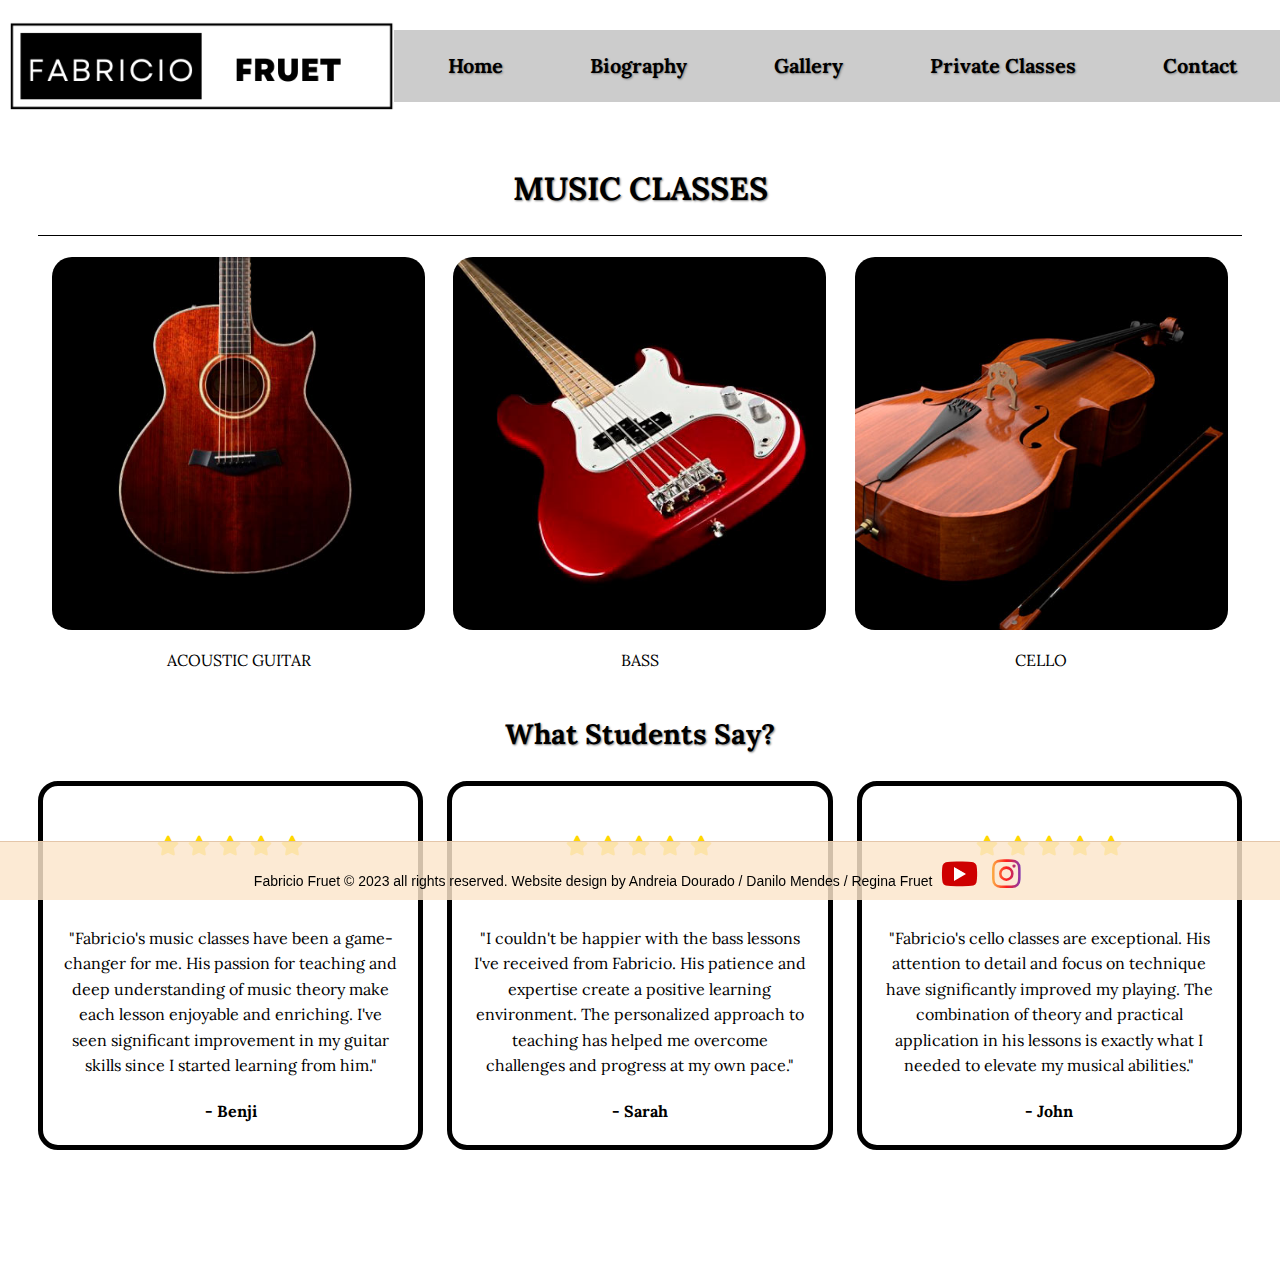
<file: index.html>
<!DOCTYPE html>
<html lang="en">

<head>
    <meta charset="UTF-8">
    <meta name="viewport" content="width=device-width, initial-scale=1.0">
    <title>Fabricio Fruet - Music Classes</title>
    <!-- Link to the website's favicon -->
    <link rel="icon" type="icon" href="images/favicon.ico">
    <!-- Link to preconnect to Google Fonts -->
    <link rel="preconnect" href="https://fonts.gstatic.com" crossorigin>
    <link
        href="https://fonts.googleapis.com/css2?family=Agbalumo&family=Bangers&family=Bebas+Neue&family=Domine&family=Lora:ital,wght@1,500&family=Manrope&family=Merriweather:wght@700&family=Raleway&display=swap"
        rel="stylesheet">
    <!-- Link to Font Awesome Icons -->
    <link rel="stylesheet" href="https://cdnjs.cloudflare.com/ajax/libs/font-awesome/6.1.1/css/all.min.css">
    <!-- Link to custom CSS files -->
    <link rel="stylesheet" href="css/styles.css">
    <link rel="stylesheet" href="css/general.css">
</head>

<body>
    <header>
        <div class="menu_desktop">
            <nav>
                <!-- Logo image -->
                <img src="images/logo.png" alt="logo">

                <ul>
                    <!-- Navigation links for desktop -->
                    <li><a href="index.html">Home</a></li>
                    <li><a href="pages/biography.html">Biography</a></li>
                    <li><a href="pages/gallery.html">Gallery</a></li>
                    <li><a href="pages/private_classes.html">Private Classes</a></li>
                    <li><a href="pages/contact.html">Contact</a></li>
                </ul>
            </nav>
        </div>

        <div class="menu_mobile">
            <img src="images/logo.png" alt="logo">
            <!-- Mobile menu button -->
            <button class="botonMenu">
                <i class="fa fa-bars"></i>
            </button>
            <nav class="principal">
                <ul>
                    <!-- Navigation links for mobile -->
                    <li><a href="index.html">Home</a></li>
                    <li><a href="pages/biography.html">Biography</a></li>
                    <li><a href="pages/gallery.html">Gallery</a></li>
                    <li><a href="pages/private_classes.html">Private Classes</a></li>
                    <li><a href="pages/contact.html">Contact</a></li>
                </ul>
            </nav>
        </div>
    </header>

    <main>
        <h1>Music Classes</h1>


        <div class="container">
            <!-- Instrument 1 - Acoustic Guitar -->
            <div class="instrument">
                <img src="images/guitar1.jpeg" alt="Acustic Guitar">
                <p>ACOUSTIC GUITAR</p>
            </div>

            <!-- Instrument 2 - Bass -->
            <div class="instrument">
                <img src="images/bass.jpeg" alt="Bass">
                <p>BASS</p>
            </div>

            <!-- Instrument 2 - Celo -->
            <div class="instrument">
                <img src="images/cello3.jpeg" alt="Cello">
                <p>CELLO</p>
            </div>
        </div>

        <h2>What Students Say?</h2>

        <div class="testimonial-container">

            <div class="testimonial">
                <!-- Star icons for the testimonial -->
                <i class="fas fa-star"></i>
                <i class="fas fa-star"></i>
                <i class="fas fa-star"></i>
                <i class="fas fa-star"></i>
                <i class="fas fa-star"></i>

                <!-- Student testimonial -->
                <p>"Fabricio's music classes have been a game-changer for me. His passion for teaching and deep
                    understanding of music theory make each lesson enjoyable and enriching. I've seen significant
                    improvement in my guitar skills since I started learning from him."</p>
                <!-- Student's name -->

                <p class="student-name">- Benji</p>
            </div>

            <div class="testimonial">
                <!-- Star icons for the testimonial -->
                <i class="fas fa-star"></i>
                <i class="fas fa-star"></i>
                <i class="fas fa-star"></i>
                <i class="fas fa-star"></i>
                <i class="fas fa-star"></i>
                <!-- Student testimonial -->
                <p>"I couldn't be happier with the bass lessons I've received from Fabricio. His patience and expertise
                    create a positive learning environment. The personalized approach to teaching has helped me overcome
                    challenges and progress at my own pace."</p>
                <!-- Student's name -->
                <p class="student-name">- Sarah</p>
            </div>

            <!-- Star icons for the testimonial -->
            <div class="testimonial">
                <i class="fas fa-star"></i>
                <i class="fas fa-star"></i>
                <i class="fas fa-star"></i>
                <i class="fas fa-star"></i>
                <i class="fas fa-star"></i>
                <!-- Student testimonial -->
                <p>"Fabricio's cello classes are exceptional. His attention to detail and focus on technique have
                    significantly improved my playing. The combination of theory and practical application in his
                    lessons is exactly what I needed to elevate my musical abilities."</p>
                <!-- Student's name -->
                <p class="student-name">- John</p>
            </div>
        </div>
    </main>

    <footer>
        <!-- Copyright and credits -->
        <p>Fabricio Fruet © 2023 all rights reserved. Website design by Andreia Dourado / Danilo Mendes / Regina
            Fruet
            <!-- Social media links -->
            <a href="https://www.youtube.com/watch?v=1prweT95Mo0" target="_blank"><i class="fab fa-youtube"></i></a>
            <a href="https://www.instagram.com/yoyoma/?hl=pt" target="_blank"><i class="fab fa-instagram"></i></a>

    </footer>

</body>

</html>
</file>
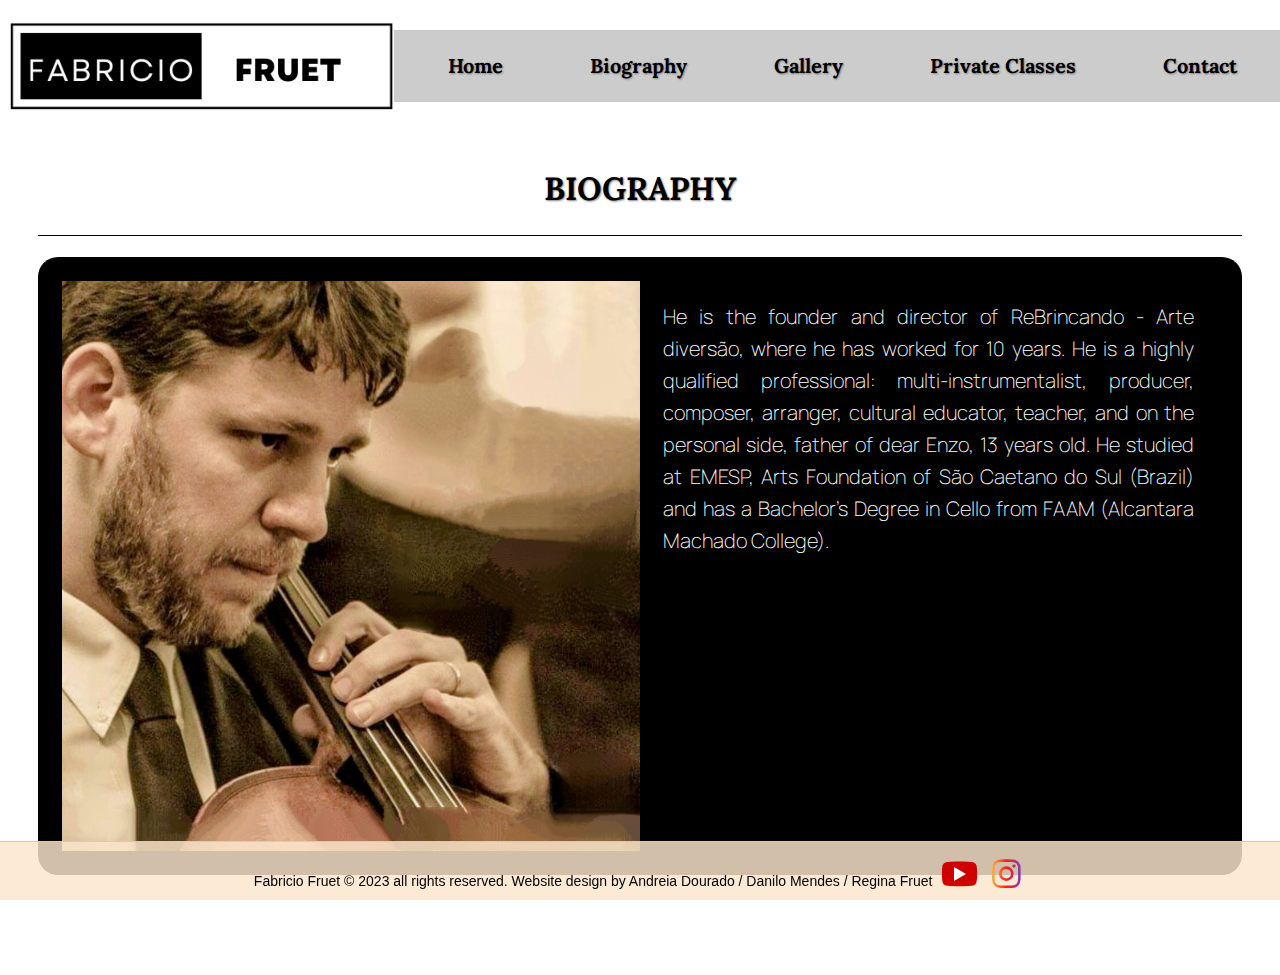
<file: pages/biography.html>
<!DOCTYPE html>
<html lang="en">

<head>
    <meta charset="UTF-8">
    <meta name="viewport" content="width=device-width, initial-scale=1.0">
    <title>Fabricio Fruet - Music Classes</title>
    <!-- Link to the biography-specific CSS styles -->
    <link rel="stylesheet" href="../css/biography.css">
    <!-- Link to the website's favicon -->
    <link rel="icon" type="icon" href="../images/favicon.ico">
    <!-- Link to preconnect to Google Fonts -->
    <link rel="preconnect" href="https://fonts.gstatic.com" crossorigin>
    <!-- Link to Google Fonts for typography -->
    <link
        href="https://fonts.googleapis.com/css2?family=Agbalumo&family=Bangers&family=Bebas+Neue&family=Domine&family=Lora:ital,wght@1,500&family=Manrope:wght@200&family=Merriweather:wght@700&family=Raleway&display=swap"
        rel="stylesheet">
    <!-- Link to Font Awesome Icons -->
    <link rel="stylesheet" href="https://cdnjs.cloudflare.com/ajax/libs/font-awesome/6.1.1/css/all.min.css">
    <!-- Link to general CSS styles -->
    <link rel="stylesheet" href="../css/general.css">

</head>

<body>
    <header>
        <div class="menu_desktop">
            <nav>
                <img src="../images/logo.png" alt="logo">
                <!-- Desktop navigation links -->
                <ul>
                    <li><a href="../index.html">Home</a></li>
                    <li><a href="biography.html">Biography</a></li>
                    <li><a href="gallery.html">Gallery</a></li>
                    <li><a href="private_classes.html">Private Classes</a></li>
                    <li><a href="contact.html">Contact</a></li>
                </ul>
            </nav>
        </div>

        <div class="menu_mobile">
            <img src="../images/logo.png" alt="logo">
            <button class="botonMenu">
                <i class="fa fa-bars"></i>
            </button>
            <nav class="principal">
                <!-- Mobile navigation links -->
                <ul>
                    <li><a href="../index.html">Home</a></li>
                    <li><a href="biography.html">Biography</a></li>
                    <li><a href="gallery.html">Gallery</a></li>
                    <li><a href="private_classes.html">Private Classes</a></li>
                    <li><a href="contact.html">Contact</a></li>
                </ul>
            </nav>
        </div>
    </header>

    <main>
        <h1>Biography</h1>
        <!-- Biography content -->
        <div class="wrapper">
            <img src="../images/bio.JPG" alt="self">
            <p>He is the founder and director of ReBrincando - Arte diversão, where he has worked for 10 years. He is a
                highly qualified professional: multi-instrumentalist, producer, composer, arranger, cultural educator,
                teacher, and on the personal side, father of dear Enzo, 13 years old. He studied at EMESP, Arts
                Foundation of São Caetano do Sul (Brazil) and has a Bachelor's Degree in Cello from FAAM (Alcantara
                Machado College).</p>

        </div>
    </main>
    <footer>
        <p>Fabricio Fruet © 2023 all rights reserved. Website design by Andreia Dourado / Danilo Mendes / Regina
            Fruet
            <!-- Social media icons -->
            <a href="https://www.youtube.com/watch?v=1prweT95Mo0" target="_blank"><i class="fab fa-youtube"></i></a>
            <a href="https://www.instagram.com/yoyoma/?hl=pt" target="_blank"><i class="fab fa-instagram"></i></a>

    </footer>

</body>

</html>
</file>
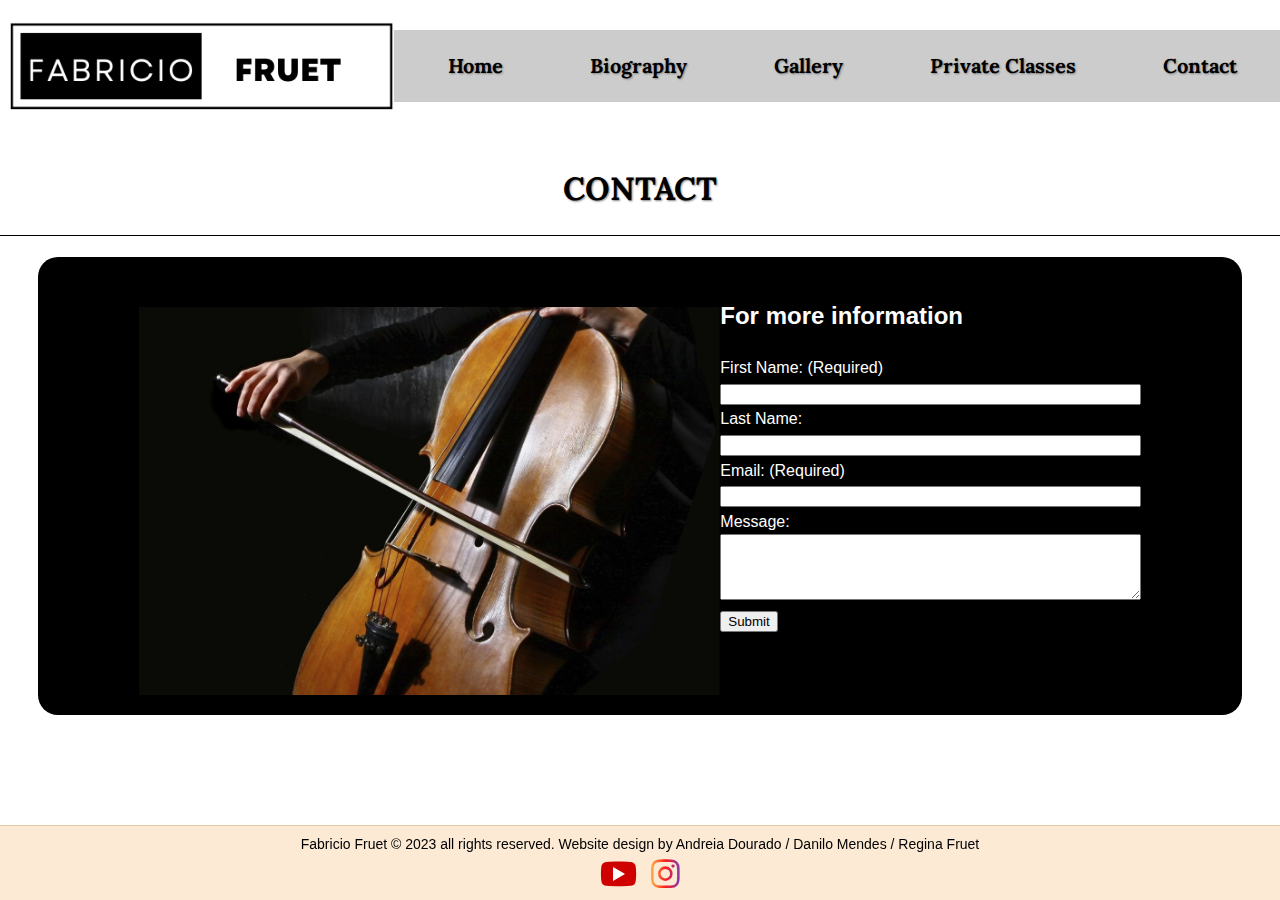
<file: pages/contact.html>
<!DOCTYPE html>
<html lang="en">

<head>
    <meta charset="UTF-8">
    <meta name="viewport" content="width=device-width, initial-scale=1.0">
    <title>Fabricio Fruet - Music Classes</title>
    <!-- Link to the website's favicon -->
    <link rel="icon" type="icon" href="../images/favicon.ico">
    <!-- Link to preconnect to Google Fonts -->
    <link rel="preconnect" href="https://fonts.gstatic.com" crossorigin>
    <!-- Link to Google Fonts for typography -->
    <link
        href="https://fonts.googleapis.com/css2?family=Agbalumo&family=Bangers&family=Bebas+Neue&family=Domine&family=Lora:ital,wght@1,500&family=Manrope&family=Merriweather:wght@700&family=Raleway&display=swap"
        rel="stylesheet">
    <!-- Link to Font Awesome Icons -->
    <link rel="stylesheet" href="https://cdnjs.cloudflare.com/ajax/libs/font-awesome/6.1.1/css/all.min.css">
    <!-- Link to general CSS styles -->
    <link rel="stylesheet" href="../css/general.css">
    <!-- Link to contact-specific CSS styles -->
    <link rel="stylesheet" href="../css/contact.css">

</head>

<body>
    <header>
        <div class="menu_desktop">
            <nav>
                <img src="../images/logo.png" alt="logo">

                <ul>
                    <!-- Desktop navigation links -->
                    <li><a href="../index.html">Home</a></li>
                    <li><a href="biography.html">Biography</a></li>
                    <li><a href="gallery.html">Gallery</a></li>
                    <li><a href="private_classes.html">Private Classes</a></li>
                    <li><a href="contact.html">Contact</a></li>
                </ul>
            </nav>
        </div>

        <div class="menu_mobile">
            <img src="../images/logo.png" alt="logo">
            <button class="botonMenu">
                <i class="fa fa-bars"></i>
            </button>
            <nav class="principal">
                <!-- Mobile navigation links -->
                <ul>
                    <li><a href="../index.html">Home</a></li>
                    <li><a href="biography.html">Biography</a></li>
                    <li><a href="gallery.html">Gallery</a></li>
                    <li><a href="private_classes.html">Private Classes</a></li>
                    <li><a href="contact.html">Contact</a></li>
                </ul>
            </nav>
        </div>
    </header>

    <div class="h1">
        <!-- Page heading -->
        <h1>Contact</h1>
    </div>


    <main>
        <div class="wrapper">

            <img src="../images/cello2.jpeg" alt="logo">
            <form action="/action_page.php" method="get">
                <!-- Contact form -->
                <h2 class="text">For more information</h2>
                <label for="fname">First Name: (Required)</label><br>
                <input type="text" id="fname" name="firstname" required><br>

                <label for="lname">Last Name:</label><br>
                <input type="text" id="lname" name="lastname"><br>

                <label for="email">Email: (Required)</label><br>
                <input type="email" id="email" name="email" required><br>

                <label for="message">Message:</label><br>
                <textarea id="message" name="message" rows="4" cols="50"></textarea><br>

                <input type="submit" value="Submit">

            </form>

        </div>
    </main>
    <footer>
        <p>Fabricio Fruet © 2023 all rights reserved. Website design by Andreia Dourado / Danilo Mendes / Regina
            Fruet</p>
        <p>
            <!-- Social media icons -->
            <a href="https://www.youtube.com/watch?v=1prweT95Mo0" target="_blank"><i class="fab fa-youtube"></i></a>
            <a href="https://www.instagram.com/yoyoma/?hl=pt" target="_blank"><i class="fab fa-instagram"></i></a>
        </p>

    </footer>

</body>

</html>
</file>
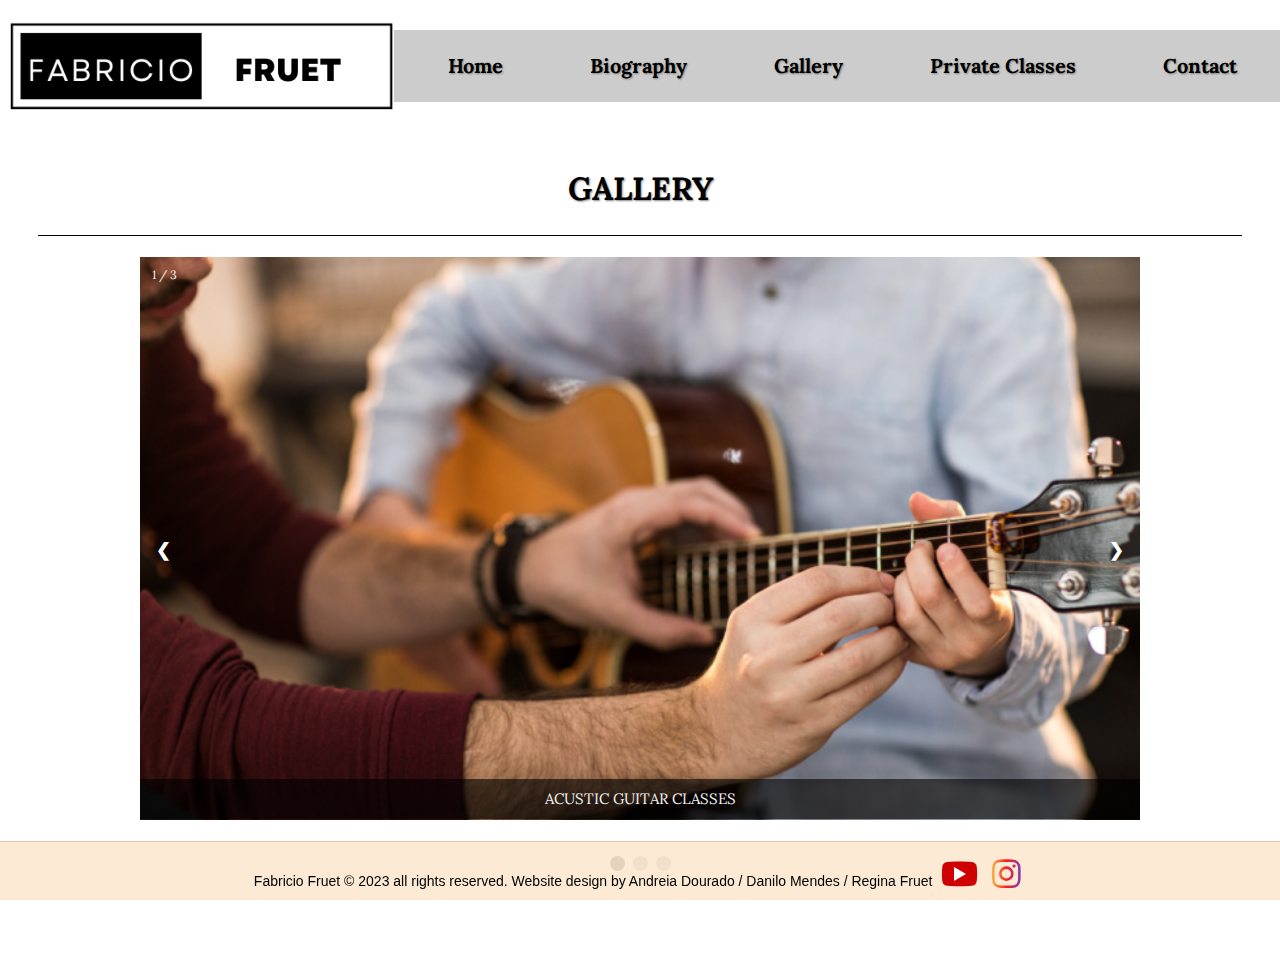
<file: pages/gallery.html>
<!DOCTYPE html>
<html lang="en">

<head>
    <meta charset="UTF-8">
    <meta name="viewport" content="width=device-width, initial-scale=1.0">
    <title>Fabricio Fruet - Music Classes</title>
    <!-- Link to the gallery CSS file -->
    <link rel="stylesheet" href="../css/gallery.css">
    <!-- Link to the website's favicon -->
    <link rel="icon" type="icon" href="../images/favicon.ico">
    <!-- Link to preconnect to Google Fonts -->
    <link rel="preconnect" href="https://fonts.gstatic.com" crossorigin>
    <!-- Link to Google Fonts -->
    <link
        href="https://fonts.googleapis.com/css2?family=Agbalumo&family=Bangers&family=Bebas+Neue&family=Domine&family=Lora:ital,wght@1,500&family=Manrope&family=Merriweather:wght@700&family=Raleway&display=swap"
        rel="stylesheet">
    <!-- Link to Font Awesome Icons -->
    <link rel="stylesheet" href="https://cdnjs.cloudflare.com/ajax/libs/font-awesome/6.1.1/css/all.min.css">
    <!-- Link to general CSS file -->
    <link rel="stylesheet" href="../css/general.css">
</head>

<body>
    <header>
        <div class="menu_desktop">
            <nav>
                <img src="../images/logo.png" alt="logo">

                <ul>
                    <!-- Navigation links for desktop -->
                    <li><a href="../index.html">Home</a></li>
                    <li><a href="biography.html">Biography</a></li>
                    <li><a href="gallery.html">Gallery</a></li>
                    <li><a href="private_classes.html">Private Classes</a></li>
                    <li><a href="contact.html">Contact</a></li>
                </ul>
            </nav>
        </div>

        <div class="menu_mobile">
            <img src="../images/logo.png" alt="logo">
            <button class="botonMenu">
                <i class="fa fa-bars"></i>
            </button>
            <nav class="principal">
                <ul>
                    <!-- Navigation links for mobile -->
                    <li><a href="../index.html">Home</a></li>
                    <li><a href="biography.html">Biography</a></li>
                    <li><a href="gallery.html">Gallery</a></li>
                    <li><a href="private_classes.html">Private Classes</a></li>
                    <li><a href="contact.html">Contact</a></li>
                </ul>
            </nav>
        </div>
    </header>
    <main>
        <h1>Gallery</h1>

        <div class="slideshow-container">
            <!-- Slideshow slides -->
            <div class="mySlides fade">
                <div class="numbertext">1 / 3</div>
                <img src="../images/agclass.jpeg">
                <div class="text">ACUSTIC GUITAR CLASSES</div>
            </div>

            <div class="mySlides fade">
                <div class="numbertext">2 / 3</div>
                <img src="../images/bclasses.jpeg">
                <div class="text">BASS CLASSES</div>
            </div>

            <div class="mySlides fade">
                <div class="numbertext">3 / 3</div>
                <img src="../images/cclasses.jpeg">
                <div class="text">CELLO CLASSES</div>
            </div>
            <!-- Navigation arrows for slideshow -->
            <a class="prev" onclick="plusSlides(-1)">&#10094;</a>
            <a class="next" onclick="plusSlides(1)">&#10095;</a>
        </div>
        <br>

        <div style="text-align:center">
            <!-- Navigation dots for slideshow -->
            <span class="dot" onclick="currentSlide(1)"></span>
            <span class="dot" onclick="currentSlide(2)"></span>
            <span class="dot" onclick="currentSlide(3)"></span>
        </div>
    </main>
    <footer>
        <p>Fabricio Fruet © 2023 all rights reserved. Website design by Andreia Dourado / Danilo Mendes / Regina
            Fruet
            <!-- Social media icons -->
            <a href="https://www.youtube.com/watch?v=1prweT95Mo0" target="_blank"><i class="fab fa-youtube"></i></a>
            <a href="https://www.instagram.com/yoyoma/?hl=pt" target="_blank"><i class="fab fa-instagram"></i></a>
    </footer>

    <!-- JavaScript code for slideshow functionality -->
    <script>var slideIndex = 1;
        showSlides(slideIndex);

        function plusSlides(n) {
            showSlides(slideIndex += n);
        }

        function currentSlide(n) {
            showSlides(slideIndex = n);
        }

        function showSlides(n) {
            var i;
            var slides = document.getElementsByClassName("mySlides");
            var dots = document.getElementsByClassName("dot");
            if (n > slides.length) { slideIndex = 1 }
            if (n < 1) { slideIndex = slides.length }
            for (i = 0; i < slides.length; i++) {
                slides[i].style.display = "none";
            }
            for (i = 0; i < dots.length; i++) {
                dots[i].className = dots[i].className.replace(" active", "");
            }
            slides[slideIndex - 1].style.display = "block";
            dots[slideIndex - 1].className += " active";
        }
    </script>

</body>

</html>
</file>
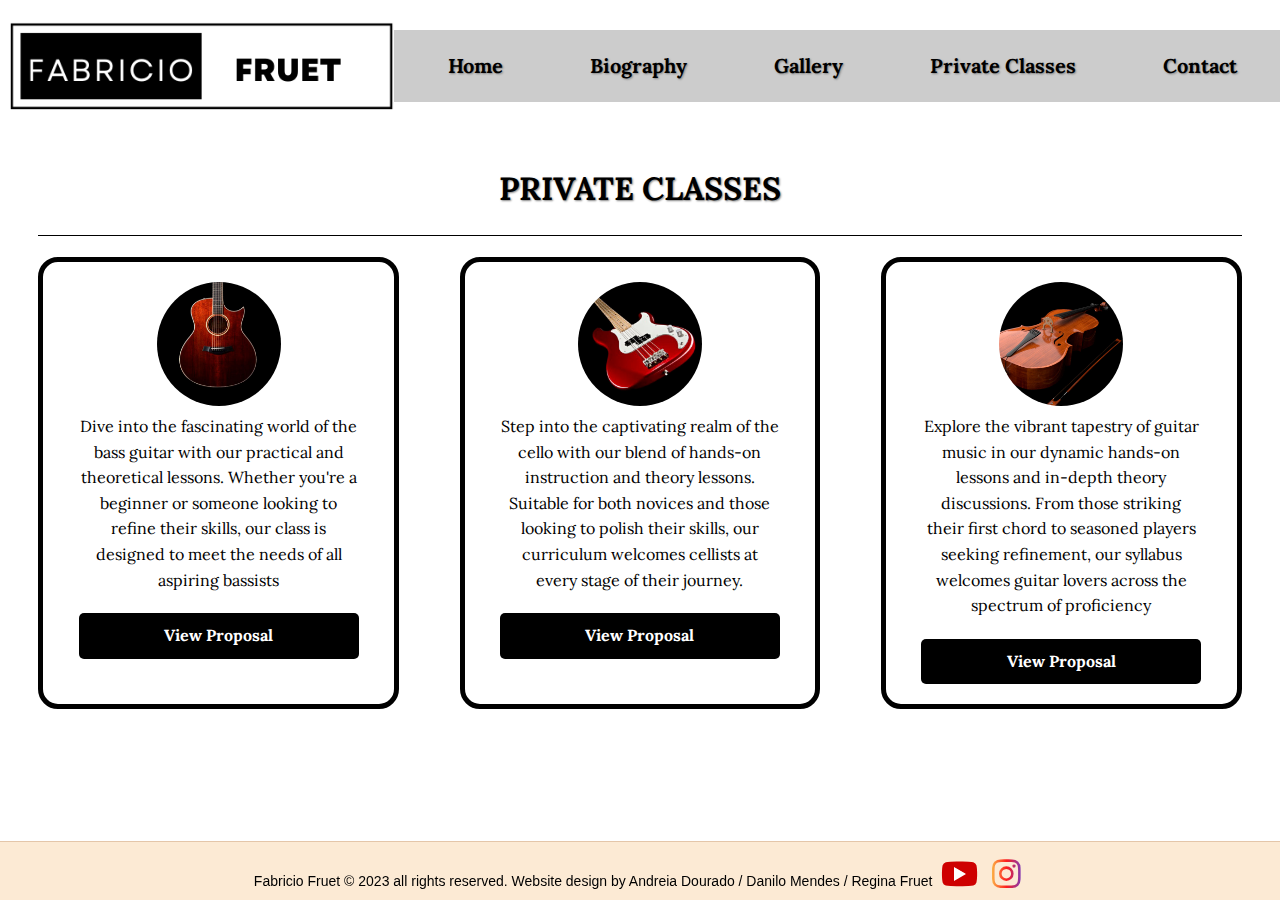
<file: pages/private_classes.html>
<!DOCTYPE html>
<html lang="en">

<head>
  <meta charset="UTF-8" />
  <meta name="viewport" content="width=device-width, initial-scale=1.0" />
  <title>Fabricio Fruet - Music Classes</title>
  <!-- Link to the private classes CSS file -->
  <link rel="stylesheet" href="../css/private_classes.css" />
  <!-- Link to the website's favicon -->
  <link rel="icon" type="icon" href="../images/favicon.ico" />
  <!-- Link to preconnect to Google Fonts -->
  <link rel="preconnect" href="https://fonts.gstatic.com" crossorigin>
  <link
    href="https://fonts.googleapis.com/css2?family=Agbalumo&family=Bangers&family=Bebas+Neue&family=Domine&family=Lora:ital,wght@1,500&family=Manrope&family=Merriweather:wght@700&family=Raleway&display=swap"
    rel="stylesheet">
  <!-- Link to Font Awesome Icons -->
  <link rel="stylesheet" href="https://cdnjs.cloudflare.com/ajax/libs/font-awesome/6.1.1/css/all.min.css">
  <!-- Link to general CSS file -->

  <link rel="stylesheet" href="../css/general.css">
</head>


<body>
  <header>
    <div class="menu_desktop">
      <nav>
        <img src="../images/logo.png" alt="logo">

        <ul>
          <!-- Navigation links for desktop -->
          <li><a href="../index.html">Home</a></li>
          <li><a href="biography.html">Biography</a></li>
          <li><a href="gallery.html">Gallery</a></li>
          <li><a href="private_classes.html">Private Classes</a></li>
          <li><a href="contact.html">Contact</a></li>
        </ul>
      </nav>
    </div>

    <div class="menu_mobile">
      <img src="../images/logo.png" alt="logo">
      <button class="botonMenu">
        <i class="fa fa-bars"></i>
      </button>
      <nav class="principal">
        <ul>
          <!-- Navigation links for mobile -->
          <li><a href="../index.html">Home</a></li>
          <li><a href="biography.html">Biography</a></li>
          <li><a href="gallery.html">Gallery</a></li>
          <li><a href="private_classes.html">Private Classes</a></li>
          <li><a href="contact.html">Contact</a></li>
        </ul>
      </nav>
    </div>
  </header>
  <main>
    <section>
      <h1>Private Classes</h1>

      <div class="container">
        <!-- Acoustic Guitar Section -->
        <div class="instrument">
          <img src="../images/guitar1.jpeg" alt="Acoustic Guitar" />
          <p>
            Dive into the fascinating world of the bass guitar with our
            practical and theoretical lessons. Whether you're a beginner or
            someone looking to refine their skills, our class is designed to
            meet the needs of all aspiring bassists
          </p>
          <p>
            <input type="checkbox" id="btnAcousticGuitar" class="proposal-toggle" />
            <label for="btnAcousticGuitar" class="proposal-button">View Proposal</label>
          </p>
        </div>

        <!-- Bass Section -->
        <div class="instrument">
          <img src="../images/bass.jpeg" alt="Bass" />
          <p>
            Step into the captivating realm of the cello with our blend of
            hands-on instruction and theory lessons. Suitable for both novices
            and those looking to polish their skills, our curriculum welcomes
            cellists at every stage of their journey.
          </p>
          <p class="price">
            <input type="checkbox" id="btnBass" class="proposal-toggle" />
            <label for="btnBass" class="proposal-button">View Proposal</label>
          </p>
        </div>

        <!-- Cello Section -->
        <div class="instrument">
          <img src="../images/cello3.jpeg" alt="Cello" />
          <p>
            Explore the vibrant tapestry of guitar music in our dynamic hands-on
            lessons and in-depth theory discussions. From those striking their
            first chord to seasoned players seeking refinement, our syllabus
            welcomes guitar lovers across the spectrum of proficiency
          </p>
          <p class="price">
            <input type="checkbox" id="btnCello" class="proposal-toggle" />
            <label for="btnCello" class="proposal-button">View Proposal</label>
          </p>
        </div>
      </div>
    </section>
  </main>
  <footer>
    <p>
      Fabricio Fruet © 2023 all rights reserved. Website design by Andreia
      Dourado / Danilo Mendes / Regina Fruet
      <a href="https://www.youtube.com/watch?v=1prweT95Mo0" target="_blank"><i class="fab fa-youtube"></i></a>
      <a href="https://www.instagram.com/yoyoma/?hl=pt" target="_blank"><i class="fab fa-instagram"></i></a>
    </p>
  </footer>
</body>



<!-- Modal for Acoustic Guitar -->
<div id="modalAcousticGuitar" class="modal">
  <div class="modal-content">
    <span class="close">&times;</span>
    <h2>Acoustic Guitar Course</h2>
    <p><strong>Ready to strum your way into the world of acoustic guitar music? </strong></p>
    <p>• Master Technique: Perfect your strumming, chord transitions, fingerstyle, and guitar maintenance.</p>
    <p>• Unlock Music Theory: Learn to read music, understand chord progressions, explore scales, and delve into the
      history of acoustic guitar music.</p>
    <p>• Express Yourself: Showcase your talent in recitals, interpret diverse musical genres, and even craft your
      original songs.
    </p>
    <p><strong>Course Fee:</strong></p>
    <p>In-Person (One class): $55.00 per session (or $220.00 per month)</p>
    <p>In-Person (Two classes): $50.00 per session (or $400.00 per month)</p>
    <p>Online (One class): $45.00 per session (or $180.00 per month)</p>
    <p>Online (Two classes): $40.00 per session (or $320.00 per month)</p>
    <br>
    <p> The prices may change, depending on the location of the In-Person Classes.</p>
    <p><strong>Contact us for more information!</strong></p>
  </div>
</div>

<!-- Modal for Bass -->
<div id="modalBass" class="modal">
  <div class="modal-content">
    <span class="close">&times;</span>
    <h2>Bass Course</h2>
    <p><strong>Are you ready to dive into the rhythmic world of electronic bass guitar?<strong></p>
    <p>• Exploring Music Technology: Dive into the realm of music technology, effects pedals, and amplification for
      electronic bass.</p>
    <p>• Music Theory and Rhythm: Learn to read music, understand basslines, explore scales, and master rhythm patterns
      unique to electronic bass.</p>
    <p>• Express Yourself Electronically: Showcase your talent in performances, create your original electronic bass
      compositions, and become a groove maestro.</p>

    <p><strong>Course Fee:</strong></p>
    <p>In-Person (One class): $55.00 per session (or $220.00 per month)</p>
    <p>In-Person (Two classes): $50.00 per session (or $400.00 per month)</p>
    <p>Online (One class): $45.00 per session (or $180.00 per month)</p>
    <p>Online (Two classes): $40.00 per session (or $320.00 per month)</p>
    <br>
    <p> The prices may change, depending on the location of the In-Person Classes.</p>
    <p><strong>Contact us for more information!</strong></p>

  </div>
</div>

<!-- Modal for Cello -->
<div id="modalCello" class="modal">
  <div class="modal-content">
    <span class="close">&times;</span>
    <h2>Cello Course</h2>
    <p><strong> Are you ready to embark on a musical journey that will fill your life with the beauty of cello
        music?</strong></p>
    <p>• Master Technique: Perfect your bow control, finger placement, posture, and intonation.</p>
    <p>• Unlock Music Theory: Learn to read music, understand scales, chords, and delve into cello history.</p>
    <p>•Express Yourself: Showcase your talent in recitals, explore research projects, and deepen your musicality.</p>

    <p><strong>Course Fee:</strong></p>
    <p>In-Person (One class): $60.00 per session (or $240.00 per month)</p>
    <p>In-Person (Two classes): $55.00 per session (or $440.00 per month)</p>
    <p>Online (One class): $55.00 per session (or $220.00 per month)</p>
    <p>Online (Two classes): $50.00 per session (or $400.00 per month)</p>
    <p> The prices may change, depending on the location of the In-Person Classes.</p>
    <p><strong>Contact us for more information!</strong></p>
  </div>
</div>

<script>
  // Function to open a modal
  function openModal(modal) {
    modal.style.display = "block";
  }

  // Function to close a modal
  function closeModal(modal) {
    modal.style.display = "none";
  }

  // Event listener for each course button
  document
    .getElementById("btnAcousticGuitar")
    .addEventListener("click", function () {
      openModal(document.getElementById("modalAcousticGuitar"));
    });

  document.getElementById("btnBass").addEventListener("click", function () {
    openModal(document.getElementById("modalBass"));
  });

  document.getElementById("btnCello").addEventListener("click", function () {
    openModal(document.getElementById("modalCello"));
  });

  // Event listeners for closing modals
  document.querySelectorAll(".close").forEach(function (closeButton) {
    closeButton.addEventListener("click", function () {
      closeModal(closeButton.closest(".modal"));
    });
  });

  window.addEventListener("click", function (event) {
    if (event.target.classList.contains("modal")) {
      closeModal(event.target);
    }
  });
</script>

</html>
</file>
<file: css/styles.css>
/* CSS for the container holding instruments */
.container {
    display: flex;
    justify-content: space-around;
    align-items: stretch;
    flex-direction: row;
    align-content: stretch;
    flex-wrap: wrap;
}

/* CSS for individual musical instruments */
.instrument {
    text-align: center;
    position: relative;
    width: 31%;

}

/* CSS for instrument images */
.instrument img {
    width: 100%;
    transition: transform 0.2s;
    border-radius: 20px;

}

/* CSS for paragraphs inside instruments */
.instrument p {
    margin-top: 10px;
}

/* CSS for hovering effect on instrument images */
.instrument:hover img {
    transform: scale(1.1);
    cursor: pointer;
}

/* CSS for the 'about' section */
.about {
    background-color: #000000;
    color: #ffffff;
}

/* CSS for the testimonial container */
.testimonial-container {
    display: flex;
    justify-content: space-between;
    text-align: center;
}

/* CSS for heading 2 (h2) elements */
h2 {
    text-align: center;
    color: #000;
    font-size: 28px;
    text-shadow: 1px 1px 2px rgb(133, 133, 133);
    font-family: "lora", serif;
}

/* CSS for testimonial boxes */
.testimonial {
    text-align: center;
    position: relative;
    margin-bottom: 30px;
    border-color: #000000;
    border: 5px solid #000000;
    border-radius: 20px 20px 20px;
    width: 32%;
    height: auto;
}

/* CSS for testimonial paragraphs */
.testimonial p {
    margin: 20px auto;
    color: #000;
    width: 90%;
}

/* CSS for student names */
.student-name {
    font-weight: bold;
    margin-top: 10px;
}

/* CSS for icon elements inside testimonials */
.testimonial i {
    color: #FFD700;
    font-size: 20px;
    margin: 50px 2px;
}

/* Media query for screens with a maximum width of 768px */
@media screen and (max-width: 768px) {
    .container {
        flex-direction: column;
        align-items: center;
    }

    nav ul {
        flex-direction: column;
        gap: 10px;
    }

    .instrument,
    .testimonial {
        width: 100%;
    }

    .testimonial-container {
        display: flex;
        justify-content: space-between;
        text-align: center;
        flex-direction: column;
    }
}
</file>
<file: css/general.css>
/* Apply box-sizing to all elements */
* {
  box-sizing: border-box
}

/* Base styles for the entire page */
body {
  font-family: "Lora", serif;
  line-height: 1.6;
  color: #000000;
  margin: 0;
  padding: 0 0 100px 0px;
  box-sizing: border-box;
  background-color: #ffffff;
}

/* Styles for the main heading */
h1 {
  color: #000000;
  text-align: center;
  padding: 20px;
  text-shadow: 1px 1px 2px rgb(133, 133, 133);
  border-bottom: 1px solid;
  text-transform: uppercase;
}

/* Styles for the mobile menu */
.menu_mobile {
  display: none;
}

.menu_mobile img {
  width: 80%;
  margin: 10px 0px 0px 10px;
}

.menu_mobile .botonMenu {
  display: flex;
  justify-content: center;
  align-items: center;
  width: 4rem;
  height: 4rem;
  position: absolute;
  top: 1rem;
  right: 1rem;
  background-color: #000000;
  border: 0;
  color: white;
  cursor: pointer;
  z-index: 1000;
}

.menu_mobile .botonMenu:focus {
  outline: none;
}

.menu_mobile .botonMenu:focus+.principal {
  transform: translateX(0rem);
}

.menu_mobile nav.principal {
  position: absolute;
  top: 0;
  right: 0;
  bottom: 0;
  width: 15rem;
  background-color: #000000;
  transform: translateX(15rem);
  transition: 1s all;
  z-index: 100000;
}

.menu_mobile nav.principal ul {
  margin: 0;
  padding: 30px 0px;
  list-style: none;
}

.menu_mobile nav.principal ul li {
  text-align: center;
  width: 100%;
}

.menu_mobile nav.principal a {
  display: block;
  color: #D5DED9;
  padding: 1rem;
  transition: .5s all;
  text-decoration: none;
  font-size: 20px;
}

.menu_mobile nav.principal a:hover {
  text-decoration: none;
  background-color: #948C75;
}

/* Styles for the desktop menu */
.menu_desktop nav {
  display: flex;
  justify-content: flex-start;
  align-items: center;
  padding: 0px;
  background-color: #ffffff;
  margin: 10px;
  width: 100%;
}

.menu_desktop nav img {
  width: 30%;
  height: auto;
}

.menu_desktop nav ul {
  list-style-type: none;
  display: flex;
  font-size: 20px;
  margin-top: 20px;
  text-shadow: 1px 1px 2px rgb(133, 133, 133);
  background: rgba(0, 0, 0, 0.2);
  padding: 10px;
  width: 70%;
  flex-wrap: nowrap;
  flex-direction: row;
  justify-content: space-around;
}

.menu_desktop nav ul li {
  padding: 10px 0px;
}

.menu_desktop nav a {
  text-decoration: none;
  color: #000000;
  font-weight: bold;
  text-align: center;
  kerning: 20px;
  margin-top: -20px;
  width: 100%;
}

.menu_desktop nav a:hover {
  color: red;
}

/* Styles for the main content area */
main {
  padding: 0px 3%;
}

/* Styles for the footer */
footer {
  color: #000000;
  text-align: center;
  position: fixed;
  bottom: 0;
  width: 100%;
  height: auto;
  font-family: 'Trebuchet MS', 'Lucida Sans Unicode', 'Lucida Grande', 'Lucida Sans', Arial, sans-serif;
  background: rgb(251 230 203 / 83%);
  margin: 10px 0px 0px 0px;
  border-top: 1px solid #e4c6a9;
  padding: 10px;
}

/* Styles for social media icons in the footer */
footer .fa-youtube {
  font-size: 33px;
  color: #ce0000;
  position: relative;
  margin-top: 5px;
}

footer .fa-youtube::after {
  content: '';
  position: absolute;
  left: 50%;
  top: 50%;
  transform: translate(-50%, -50%);
  border-left: 12px solid #fff;
  border-top: 7px solid transparent;
  border-bottom: 7px solid transparent;
}

footer .fa-instagram {
  font-size: 33px;
  margin-top: 5px;
  background: -webkit-linear-gradient(right, #833ab4, #fd1d1d, #fcb045);
  -webkit-background-clip: text;
  -webkit-text-fill-color: transparent;
}

/* Additional styles for footer links */
footer a {
  text-decoration: none;
  margin: 0px 5px;
}

footer p {
  padding: 0px;
  margin: 0px;
  font-size: 14px;
  line-height: 16px;
}

/* Media query for screens with a maximum width of 768px */
@media screen and (max-width: 768px) {
  .menu_mobile {
    display: initial;
  }

  .menu_desktop {
    display: none;
  }

  footer p {
    width: 88%;
    margin: 0 auto;
    display: inline-block;
  }
}
</file>
<file: css/biography.css>
/* Styles for the main container */
.container {
    display: flex;
    justify-content: space-between;
}

/* Styles for the content wrapper */
.wrapper {
    position: relative;
    background-color: #000000;
    display: flex;
    justify-content: space-between;
    align-items: flex-start;
    margin: 0 auto;
    box-sizing: border-box;
    font-family: 'Lora', serif;
    border-radius: 20px;
    padding: 2%;
}

/* Styles for images inside the wrapper */
.wrapper img {
    width: 50%;
    height: auto;
    object-fit: cover;
    position: relative;
}

/* Styles for paragraphs inside the wrapper */
.wrapper p {
    width: 50%;
    text-align: justify;
    color: #fff;
    padding: 0px 2%;
    font-size: 20px;
    font-weight: 200;
    font-family: 'Manrope', sans-serif;
}

/* Media query for screens with a maximum width of 768px */
@media screen and (max-width: 768px) {

    /* Adjust wrapper layout for smaller screens */
    .wrapper {
        display: flex;
        align-items: center;
        margin: 0 auto;
        box-sizing: border-box;
        border-radius: 20px;
        padding: 2%;
        flex-direction: column;
        flex-wrap: nowrap;
        text-align: center;
    }

    /* Adjust paragraph width for smaller screens */
    .wrapper p {
        width: 90%;
    }

    /* Adjust image width and border radius for smaller screens */
    .wrapper img {
        width: 100%;
        border-radius: 20px 20px 0px 0px;
    }
}
</file>
<file: css/contact.css>
/* Styles for the main container */
.container {
    display: flex;
    justify-content: space-between;
}

/* Styles for the content wrapper */
.wrapper {
    background-color: #000000;
    display: flex;
    justify-content: center;
    margin: 0 auto;
    padding: 20px;
    box-sizing: border-box;
    font-family: 'lora' serif;
    height: 100%;
    border-radius: 20px;
    font-family: 'Trebuchet MS', 'Lucida Sans Unicode', 'Lucida Grande', 'Lucida Sans', Arial, sans-serif;
    flex-direction: row;
    flex-wrap: wrap;
}

/* Styles for images inside the wrapper */
.wrapper img {
    width: 50%;
    height: auto;
    margin-top: 30px;
}

/* Styles for form elements (input and textarea) */
.wrapper form textarea,
.wrapper form input[type="text"],
.wrapper form input[type="email"] {
    width: 100%;
    color: #000000;

}

/* Styles for form text */
.wrapper form {
    color: #ffffff;

}

/* Media query for screens with a maximum width of 768px */
@media screen and (max-width: 768px) {
    .wrapper img {
        width: 100%;
    }

    /* Adjust wrapper layout for smaller screens */
    .wrapper {
        display: flex;
        justify-content: space-between;
        align-items: stretch;
        flex-direction: column;
    }

}
</file>
<file: css/gallery.css>
/* Styles for the slideshow container */
.slideshow-container {
    max-width: 1000px;
    position: relative;
    margin: auto;
}

/* Hide slideshow images by default */
.mySlides {
    display: none;
}

/* Styles for previous and next buttons */
.prev,
.next {
    cursor: pointer;
    position: absolute;
    top: 50%;
    width: auto;
    margin-top: -22px;
    padding: 16px;
    color: white;
    font-weight: bold;
    font-size: 18px;
    transition: 0.6s ease;
    border-radius: 0 3px 3px 0;
    user-select: none;
}

/* Style for the next button */
.next {
    right: 0;
    border-radius: 3px 0 0 3px;
}

/* Hover effect for previous and next buttons */
.prev:hover,
.next:hover {
    background-color: rgba(0, 0, 0, 0.8);
}

/* Styles for the image captions */
.text {
    color: #f2f2f2;
    font-size: 15px;
    padding: 8px 12px;
    position: absolute;
    bottom: 8px;
    width: 100%;
    text-align: center;
    background: rgba(0, 0, 0, 0.6);
}

/* Styles for the slide number text */
.numbertext {
    color: #f2f2f2;
    font-size: 12px;
    padding: 8px 12px;
    position: absolute;
    top: 0;
}

/* Styles for the slide navigation dots */
.dot {
    cursor: pointer;
    height: 15px;
    width: 15px;
    margin: 0 2px;
    background-color: #bbb;
    border-radius: 50%;
    display: inline-block;
    transition: background-color 0.6s ease;
}

/* Active slide and hover effect for navigation dots */
.active,
.dot:hover {
    background-color: #717171;
}

/* Styles for image fade animation */
.fade {
    animation-name: fade;
    animation-duration: 1.5s;
}

/* Adjust image width and height */
.mySlides img {
    width: 100%;
    height: auto;
}

/* Keyframes animation for image fade */
@keyframes fade {
    from {
        opacity: .4
    }

    to {
        opacity: 1
    }
}
</file>
<file: css/private_classes.css>
/* CSS for the container holding elements */
.container {
  display: flex;
  justify-content: space-between;
  flex-direction: row;
  flex-wrap: nowrap;
  align-items: stretch;
}

/* CSS for images inside the container */
.container img {
  width: 350px;
  height: 300px;
}

/* CSS for individual musical instrument sections */
.instrument {
  text-align: center;
  position: relative;
  margin-bottom: 30px;
  border-color: #000000;
  border: 5px solid #000000;
  border-radius: 20px;
  width: 30%;
  height: auto;
  padding: 20px;
}

/* CSS for images inside the instrument sections */
.instrument img {
  width: 40%;
  height: auto;
  border-radius: 50%;
  transition: transform 0.2s;
}

/* CSS for paragraphs inside instrument sections */
.instrument p {
  margin: auto;
  align-items: center;
  width: 90%;
}

/* CSS for the hover effect on instrument images */
.instrument:hover img {
  transform: scale(1.1);
  cursor: pointer;
}

/* CSS for proposal buttons */
.proposal-button {
  font-size: 16px;
  font-weight: bold;
  text-align: center;
  text-decoration: none;
  cursor: pointer;
  padding: 10px 10px;
  background-color: #000000;
  color: #fff;
  border: none;
  border-radius: 5px;
  width: 100%;
  display: inline-block;
  margin: 20px 0px 0px 0px;
}

/* CSS for hover effect on proposal buttons */
.proposal-button:hover {
  background-color: #333333;
  border-color: #333333;
}

/* CSS for the 'about' section */
.about {
  background-color: #000000;
  color: #ffffff;
}

/* CSS for Modal Styles */
.modal {
  display: none;
  position: fixed;
  z-index: 1;
  left: 0.2%;
  top: 0%;
  width: 99%;
  height: 98%;
  overflow: auto;
  background-color: rgba(0, 0, 0, 0.7);
}

/* CSS for modal content */
.modal-content {
  background-color: #fefefe;
  margin: 5% auto;
  padding: 20px;
  border: 1px solid #888;
  width: 40%;
  max-width: 80%;
  text-align: center;
}

/* CSS for close button in modal */
.close {
  color: #aaa;
  float: right;
  font-size: 28px;
  font-weight: bold;
  cursor: pointer;
}

/* Media query for screens with a maximum width of 768px */
@media screen and (max-width: 768px) {
  .container {
    flex-direction: column;
    align-items: center;
  }

  nav ul {
    flex-direction: column;
    gap: 10px;
  }

  .instrument {
    width: 90%;
  }

  .modal-content {
    width: 80%;
  }
}

/* CSS to hide the proposal checkbox */
.proposal-toggle {
  display: none;
}
</file>
